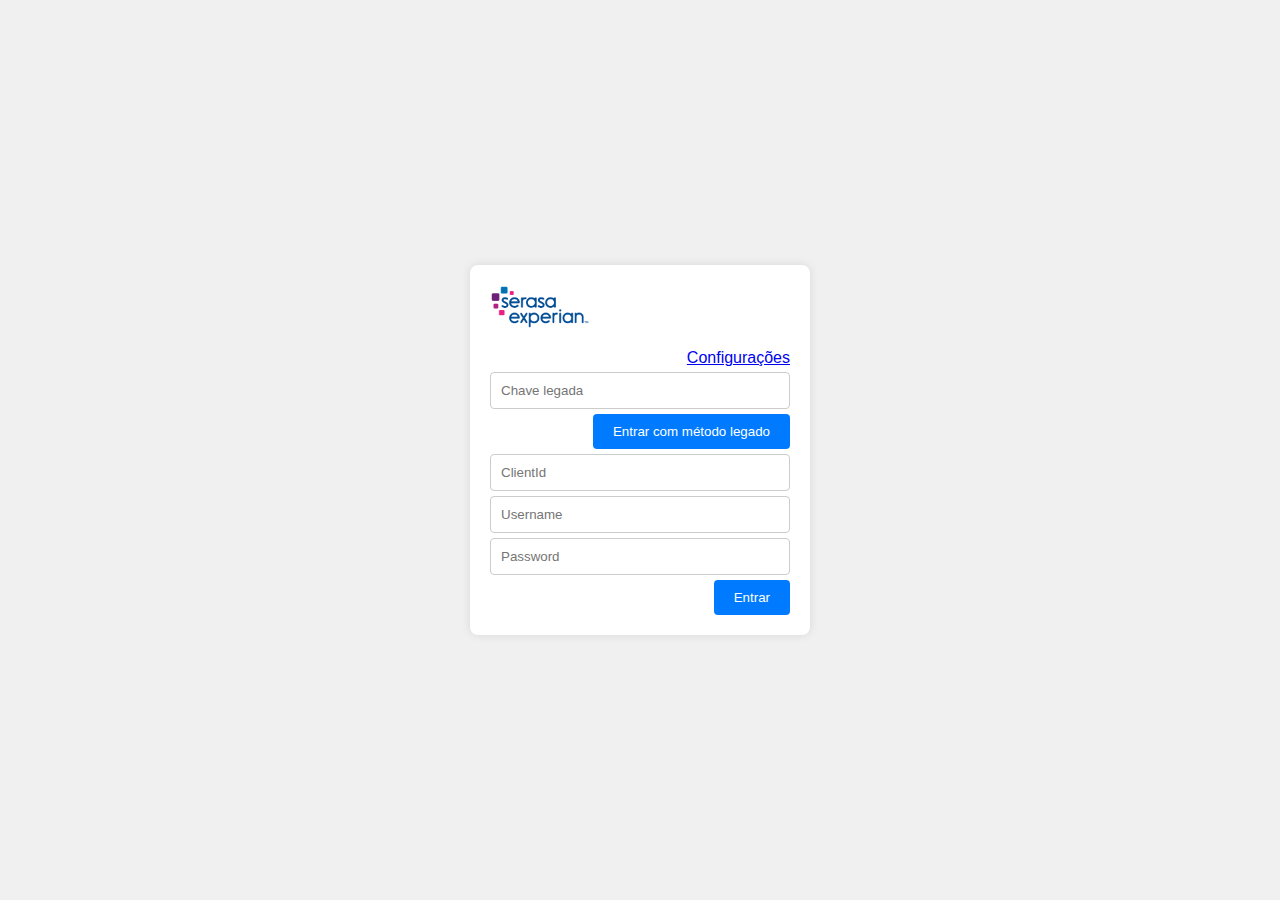
<file: demo/index.html>
<!DOCTYPE html>
<html>

<head>
  <meta name="viewport" content="width=device-width,initial-scale=1,maximum-scale=1,minimum-scale=1" />
  <meta content="text/html;charset=utf-8" http-equiv="Content-Type" />
  <meta content="utf-8" http-equiv="encoding" />
  <title>BrScan SDK Selfie Web</title>
  <link rel="stylesheet" href="css/style.css">
  <!-- <script async defer src="https://sdk-js.allowme.com.br/v2/allowme.min.js" type="text/javascript"></script>
  <script>
    window.alwmAsyncInit = () => {
      Alwm.init({
        apiKey: 'API-KEY'
      }).then(
        () => console.log("[AllowMe] Initialization successful!"),
        (error) => console.log("[AllowMe] Initialization error:", error)
      );
    };
  </script> -->
</head>

<body>
  <div id="login" class="login-container">
    <img src="serasa-experian-logo.png" alt="Logo">
    <a href="config.html">Configurações</a>

    <input id="legacyKey" type="text" placeholder="Chave legada" name="legacyKey">
    <button id="legacyButton" type="button">Entrar com método legado</button>

    <input id="clientId" type="text" placeholder="ClientId" name="clientId">
    <input id="username" type="text" placeholder="Username" name="userName">
    <input id="password" type="password" placeholder="Password" name="password">
    
    <button id="loginButton" type="button">Entrar</button>
    <div class="error-message" id="error-message">Mensagem de erro aqui</div>
  </div>

  <div id="selfie"></div>

  <div class="sdkResult" id="sdkResult">
    <div class="imagesResult">
      <img id="imgA" />
    </div>
    <button id="tryAgain" type="button">Tentar novamente</button>
    <p id="jsonResult"></p>
  </div>

  <script src="./js/consts.js"></script>
  <script src="./js/brscan-sdk-selfie-demo.js"></script>
  <script src="./js/config.js"></script>
</body>

</html>
</file>
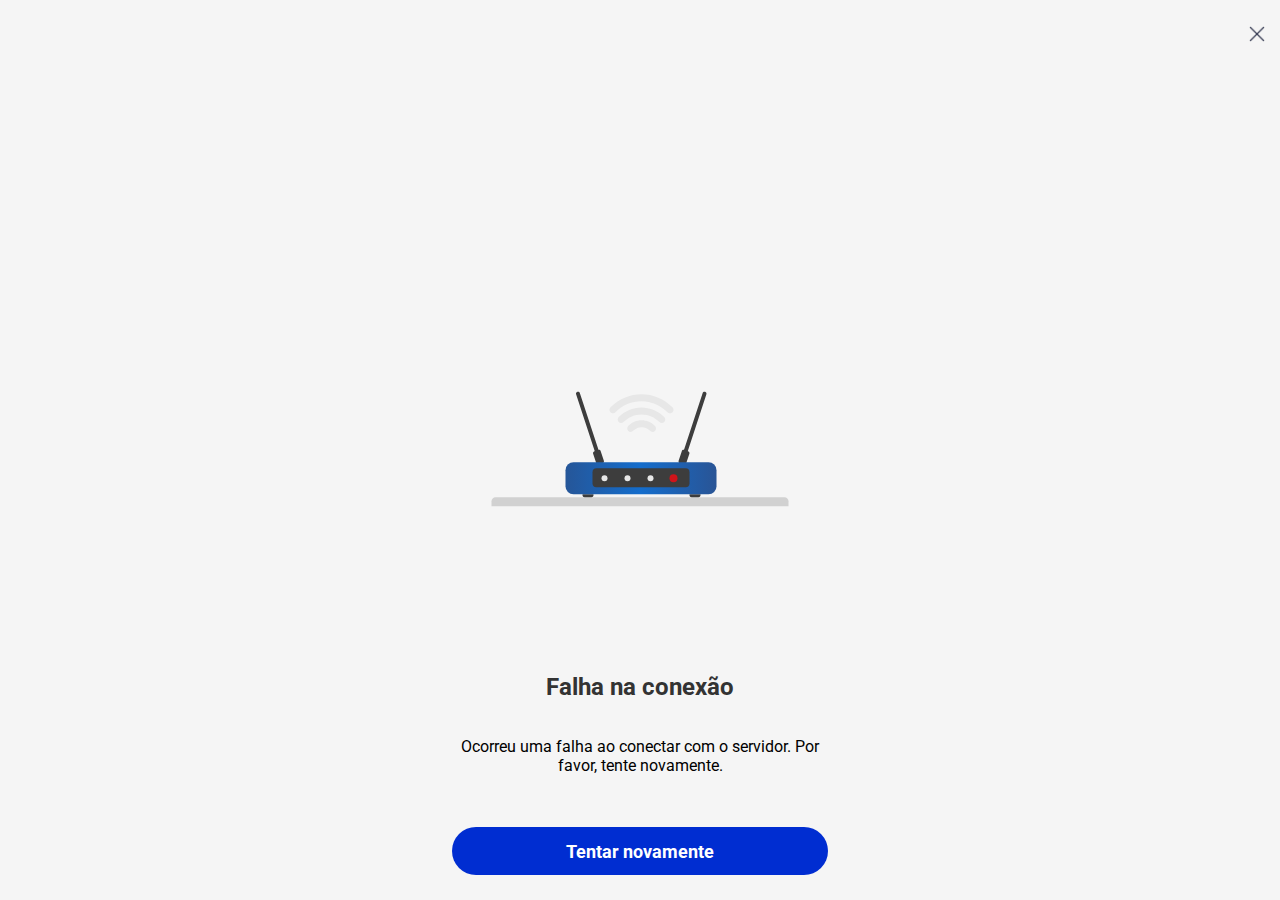
<file: idf-sdk-selfie/index.html>
<!doctype html><html><head><meta name="viewport" content="width=device-width,initial-scale=1,maximum-scale=1,minimum-scale=1"><meta content="text/html;charset=utf-8" http-equiv="Content-Type"/><meta content="utf-8" http-equiv="encoding"/><title>Captura de selfie</title><style>#selfieImg {
      width: 40%;
    }</style><script defer="defer" src="brscan-sdk-selfie.min.js"></script></head><body><div id="selfie"></div><img id="selfieImg"/><script>function iniciaSelfie() {
      // PRODUCTION
      // let selfie = new window.BrScanSDKSelfie.Selfie('1325927C99BF0EEA791F96CECE5D1D5B8BAC859D16CAABE4');

      // HOMOLOG
      let selfie = new window.BrScanSDKSelfie.Selfie('8B1671CB4FD7CBF7814E5C76A779C089219CA05183437247BA2ED4AD095C2F8A29C5E3698C5595A04E1E58B2DE9E4A61');
      // let selfie = new window.BrScanSDKSelfie.Selfie('1325927C99BF0EEA791F96CECE5D1D5B8BAC859D16CAABE4');

      // Caso queira trocar a cor dos botões, cor de fundo das orientações e a fonte do componente, aqui está o exemplo:
      // document.documentElement.style.setProperty('--cor-primary', '#123');
      // document.documentElement.style.setProperty('--font-family', 'Inter');
      // document.documentElement.style.setProperty('--cor-background-orientacoes', 'red');

      // Imagens que são possíveis serem alteradas no componente:
      // selfie.imgLiberar = '';
      // selfie.imgLoading = '';
      // selfie.imgLoadingFotografar = '';
      // selfie.imgErrorDocumento = '';
      // selfie.imgTelaModal = '';
      // selfie.imgDicasRostoCentralizado = '';
      // selfie.imgDicasAmbienteIluminado = '';
      // selfie.imgDicasNaoAcessorios = '';
      // selfie.imgDicasSigaAsIntrucoes = '';
      // selfie.imgFecharIcone = '';
      // selfie.imgOkIcone = '';

      // Textos tela de Loading
      selfie.loadingCapturaTitulo = "Carregando confirmação de identidade"
      selfie.loadingCapturaDescricao = ""
      // document.documentElement.style.setProperty("--cor-primary", "red");
      // document.documentElement.style.setProperty("--cor-progresso-loading", "red");
      // Fundo das orientações de captura
      // document.documentElement.style.setProperty("--cor-background-orientacoes", "green");

      // Caso queira desativar a tela de instrução:
      // selfie.wizzard = false;

      // Efeito sonoro no fim da captura da selfie
      // selfie.playCaptureSound = true;

      selfie.wizzard = true;
      selfie.desabilitaCapturaDesktop = false;


      selfie.iniciaSelfie(document.getElementById("selfie"))
        .then((result) => {
          console.log(result);
          let selfieResult = document.getElementById('selfieImg');
          selfieResult.src = result.selfie;
        })
        .catch((err) => {
          console.log(err);
          console.log("Error id: " + err.id + "\nError message: " + err.desc);
        });
    }

    document.addEventListener("DOMContentLoaded", function (event) {
      iniciaSelfie();
    });</script></body></html>
</file>
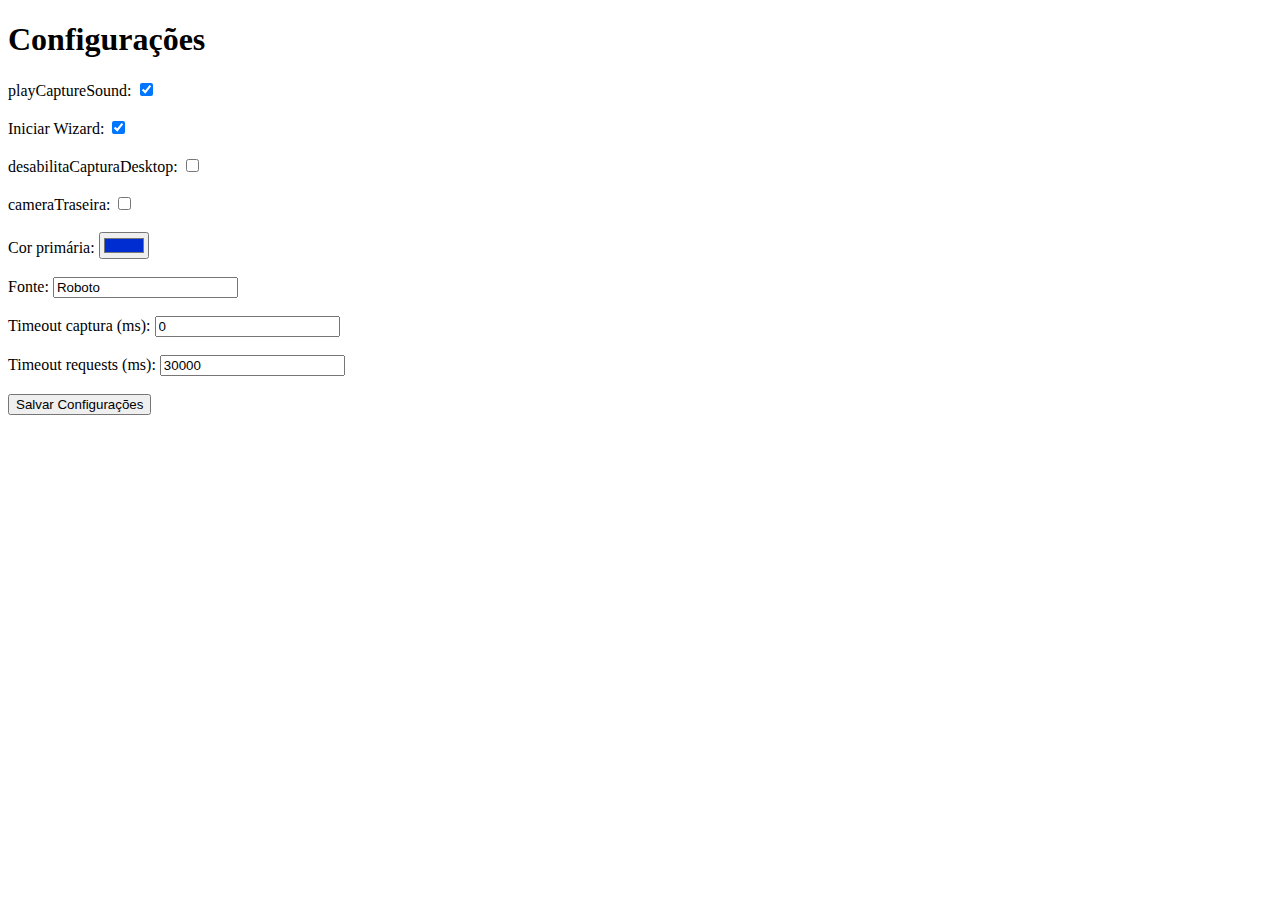
<file: demo/config.html>
<!DOCTYPE html>
<html lang="pt-BR">

<head>
    <meta charset="UTF-8">
    <meta name="viewport" content="width=device-width, initial-scale=1.0">
    <title>Configurações</title>
    <script src="js/config.js"></script>
    <script>
        function saveConfigForm() {
            const config = {
                playCaptureSound: document.getElementById('playCaptureSound').checked,
                wizzard: document.getElementById('wizzard').checked,
                desabilitaCapturaDesktop: document.getElementById('desabilitaCapturaDesktop').checked,
                corPrimary: document.getElementById('corPrimary').value,
                fontFamily: document.getElementById('fontFamily').value,
                timeoutCaptura: document.getElementById('timeoutCaptura').value,
                timeoutRequests: document.getElementById('timeoutRequests').value,
                cameraTraseira: document.getElementById('cameraTraseira').checked
            };

            saveConfig(config);

            alert('Configurações salvas!');
            window.location.href = 'index.html'; // Redireciona para index.html
        }

        window.onload = function () {
            const config = loadConfig();

            document.getElementById('desabilitaCapturaDesktop').checked = config.desabilitaCapturaDesktop;
            document.getElementById('cameraTraseira').checked = config.cameraTraseira;
            document.getElementById('playCaptureSound').checked = config.playCaptureSound;
            document.getElementById('wizzard').checked = config.wizzard;
            document.getElementById('corPrimary').value = config.corPrimary;
            document.getElementById('fontFamily').value = config.fontFamily;
            document.getElementById('timeoutCaptura').value = config.timeoutCaptura;
            document.getElementById('timeoutRequests').value = config.timeoutRequests;
        }
    </script>
</head>

<body>
    <h1>Configurações</h1>
    <form onsubmit="saveConfigForm(); return false;">
        <label for="playCaptureSound">playCaptureSound:</label>
        <input type="checkbox" id="playCaptureSound" name="playCaptureSound"><br><br>

        <label for="wizzard">Iniciar Wizard:</label>
        <input type="checkbox" id="wizzard" name="wizzard"><br><br>

        <label for="desabilitaCapturaDesktop">desabilitaCapturaDesktop:</label>
        <input type="checkbox" id="desabilitaCapturaDesktop" name="desabilitaCapturaDesktop"><br><br>

        <label for="cameraTraseira">cameraTraseira:</label>
        <input type="checkbox" id="cameraTraseira" name="cameraTraseira"><br><br>

        <label for="corPrimary">Cor primária:</label>
        <input type="color" id="corPrimary" name="corPrimary" value="#002DD1"><br><br>

        <label for="fontFamily">Fonte:</label>
        <input type="text" id="fontFamily" name="fontFamily" value="Roboto"><br><br>

        <label for="timeoutCaptura">Timeout captura (ms):</label>
        <input type="number" id="timeoutCaptura" name="timeoutCaptura" value="0"><br><br>

        <label for="timeoutRequests">Timeout requests (ms):</label>
        <input type="number" id="timeoutRequests" name="timeoutRequests" value="0"><br><br>

        <input type="submit" value="Salvar Configurações">
    </form>
</body>

</html>
</file>
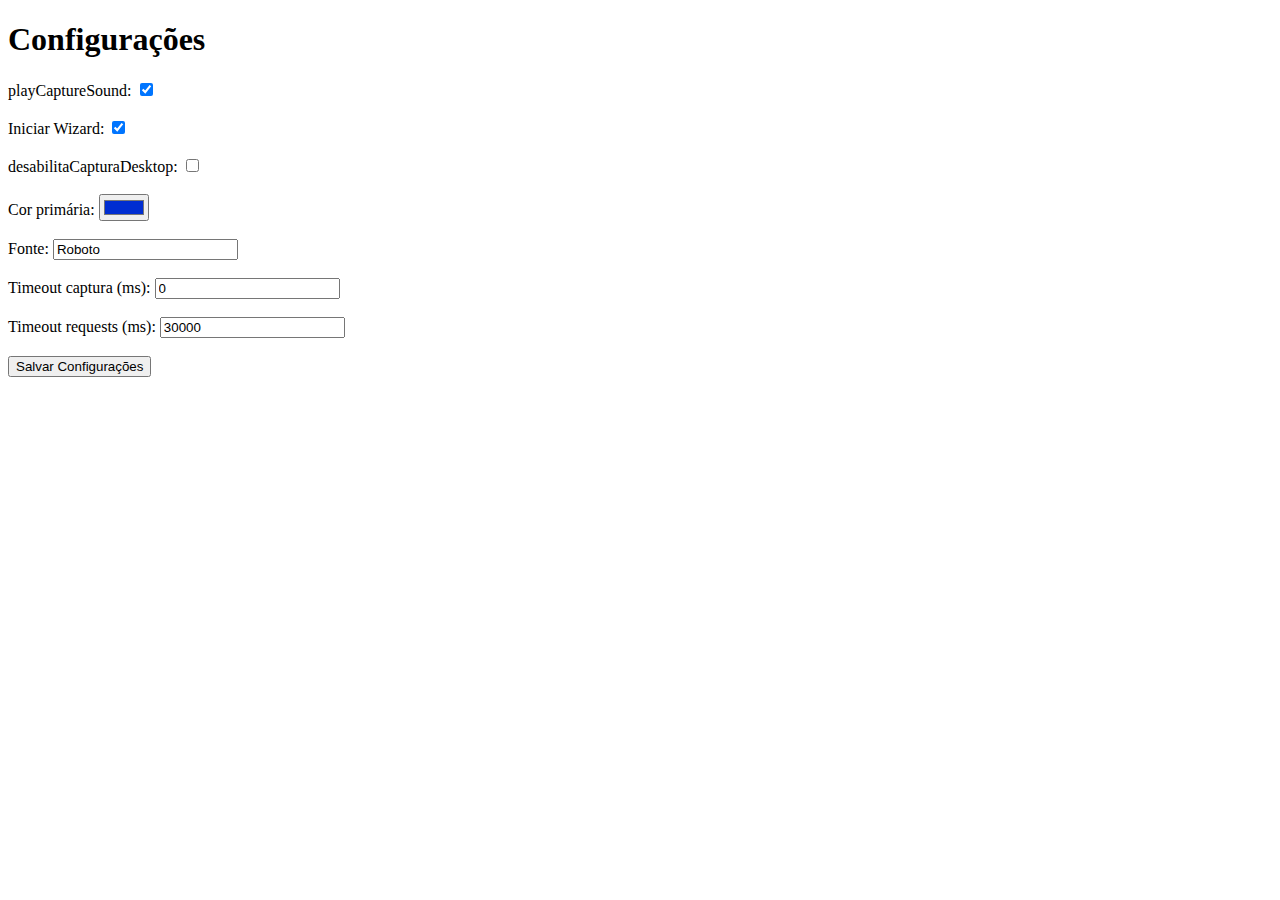
<file: dist/demo/config.html>
<!DOCTYPE html>
<html lang="pt-BR">

<head>
    <meta charset="UTF-8">
    <meta name="viewport" content="width=device-width, initial-scale=1.0">
    <title>Configurações</title>
    <script src="js/config.js"></script>
    <script>
        function saveConfigForm() {
            const config = {
                playCaptureSound: document.getElementById('playCaptureSound').checked,
                wizzard: document.getElementById('wizzard').checked,
                desabilitaCapturaDesktop: document.getElementById('desabilitaCapturaDesktop').checked,
                corPrimary: document.getElementById('corPrimary').value,
                fontFamily: document.getElementById('fontFamily').value,
                timeoutCaptura: document.getElementById('timeoutCaptura').value,
                timeoutRequests: document.getElementById('timeoutRequests').value
            };

            saveConfig(config);

            alert('Configurações salvas!');
            window.location.href = 'index.html'; // Redireciona para index.html
        }

        window.onload = function () {
            const config = loadConfig();

            document.getElementById('desabilitaCapturaDesktop').checked = config.desabilitaCapturaDesktop;
            document.getElementById('playCaptureSound').checked = config.playCaptureSound;
            document.getElementById('wizzard').checked = config.wizzard;
            document.getElementById('corPrimary').value = config.corPrimary;
            document.getElementById('fontFamily').value = config.fontFamily;
            document.getElementById('timeoutCaptura').value = config.timeoutCaptura;
            document.getElementById('timeoutRequests').value = config.timeoutRequests;
        }
    </script>
</head>

<body>
    <h1>Configurações</h1>
    <form onsubmit="saveConfigForm(); return false;">
        <label for="playCaptureSound">playCaptureSound:</label>
        <input type="checkbox" id="playCaptureSound" name="playCaptureSound"><br><br>

        <label for="wizzard">Iniciar Wizard:</label>
        <input type="checkbox" id="wizzard" name="wizzard"><br><br>

        <label for="desabilitaCapturaDesktop">desabilitaCapturaDesktop:</label>
        <input type="checkbox" id="desabilitaCapturaDesktop" name="desabilitaCapturaDesktop"><br><br>

        <label for="corPrimary">Cor primária:</label>
        <input type="color" id="corPrimary" name="corPrimary" value="#002DD1"><br><br>

        <label for="fontFamily">Fonte:</label>
        <input type="text" id="fontFamily" name="fontFamily" value="Roboto"><br><br>

        <label for="timeoutCaptura">Timeout captura (ms):</label>
        <input type="number" id="timeoutCaptura" name="timeoutCaptura" value="0"><br><br>

        <label for="timeoutRequests">Timeout requests (ms):</label>
        <input type="number" id="timeoutRequests" name="timeoutRequests" value="0"><br><br>

        <input type="submit" value="Salvar Configurações">
    </form>
</body>

</html>
</file>
<file: demo/css/style.css>
body {
    display: flex;
    justify-content: center;
    align-items: center;
    height: 100vh;
    margin: 0;
    font-family: Arial, sans-serif;
    background-color: #f0f0f0;
    overflow: auto;
}

.login-container {
    background-color: #fff;
    padding: 20px;
    border-radius: 8px;
    box-shadow: 0 0 10px rgba(0, 0, 0, 0.1);
    text-align: right;
    width: 300px;
}

.login-container img {
    display: block;
    max-width: 100px;
    margin-bottom: 20px;
}

.login-container input {
    display: block;
    width: calc(100%);
    padding: 10px;
    margin-bottom: 5px;
    margin-top: 5px;
    border: 1px solid #ccc;
    border-radius: 4px;
    box-sizing: border-box;
}

.login-container button {
    padding: 10px 20px;
    border: none;
    border-radius: 4px;
    background-color: #007BFF;
    color: #fff;
    cursor: pointer;
}

.login-container button:hover {
    background-color: #0056b3;
}

.login-container button:disabled {
    background-color: #87888a;
}

.error-message {
    display: none;
    color: red;
    margin-top: 10px;
    text-align: left;
    width: 100%;
}

.sdkResult {
    text-align: center;
    width: 80%;
    height: 60%;
}

.sdkResult p {
    word-wrap: break-word;
    overflow-wrap: break-word;
}

.imagesResult {
    display: flex;
    justify-content: center;
    gap: 20px;
}

#imgA {
    max-width: 40%;
    max-height: 40%;
}

#imgB {
    max-width: 40%;
    max-height: 40%;
}

#pdfFrame {
    display: none;
    width: 100%;
    height: 100%;
}
</file>
